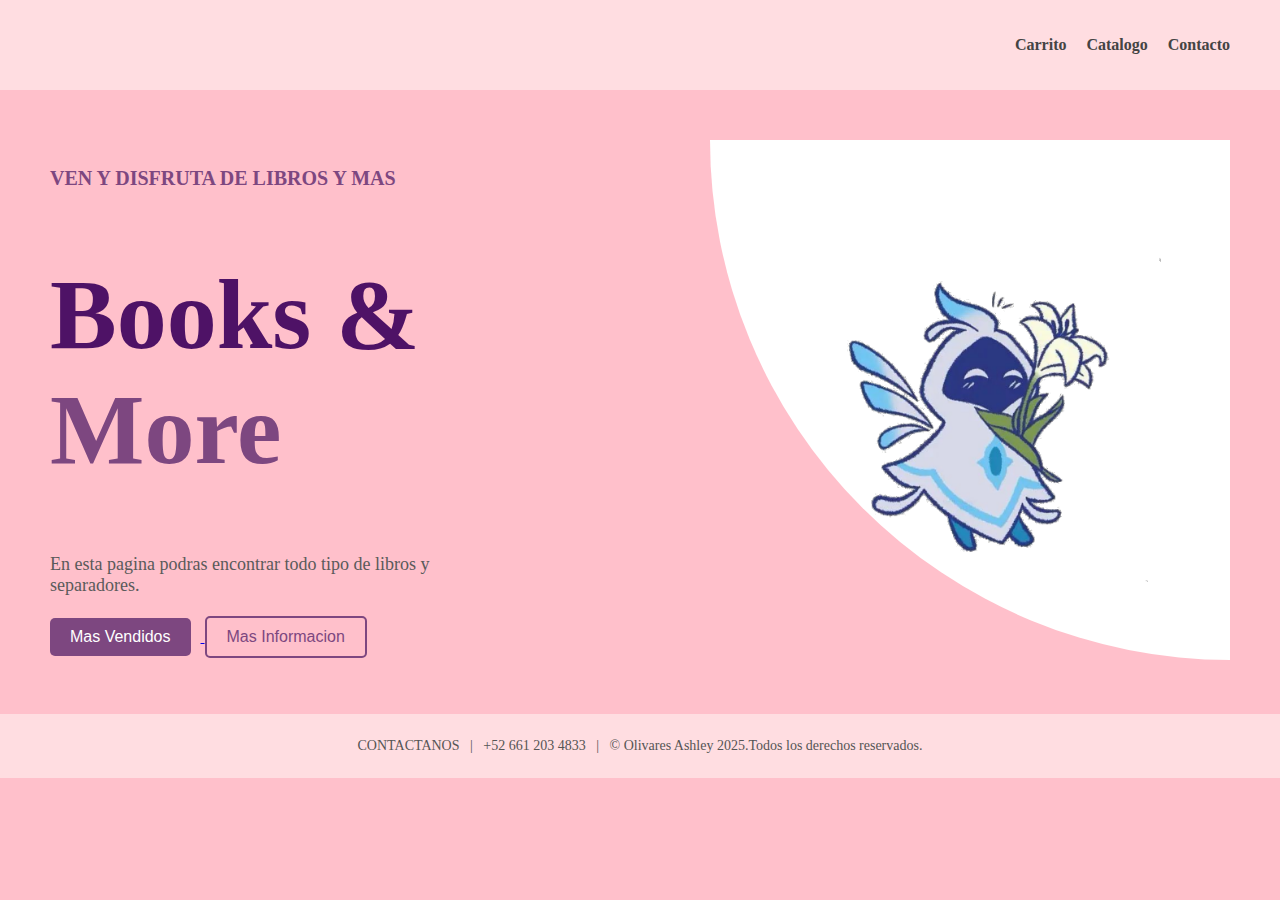
<file: index.html>
<!DOCTYPE html>
<html lang="es">
<head>
<title>Index</title>
<link rel="icon" href="logo.png">
<link rel="stylesheet" href="Index.css">
</head>
<body>

<!-- HEADER -->
<header>
<div class="logo">
</div>
<nav>
<ul>
<li><a href="Carrito.html">Carrito</a></li>
<li><a href="Catalogo.html">Catalogo</a></li>
<li><a href="Contacto.html">Contacto</a></li>
</ul>
</nav>
<div class="menu-icon">&#9776;</div>
</header>

<!-- HERO SECTION -->
<section class="hero">
<div class="text">
<h3>VEN Y DISFRUTA DE LIBROS Y MAS</h3>
<h1>Books & <br> <span class="tasty">More</span></h1>
<p>En esta pagina podras encontrar todo tipo de libros y separadores.</p>
<div class="buttons">
<a href="MasVendidos.html">
<button class="buy-btn">Mas Vendidos</button>
<a href="MasInformacion.html">
<button class="info-btn">Mas Informacion</button>
</a>
</div>
</div>
<div class="image">
<img src="logo.png">
</div>
</section>

<!-- FOOTER -->
<footer>
<p>CONTACTANOS &nbsp; | &nbsp; +52 661 203 4833 &nbsp; | &nbsp; © Olivares Ashley 2025.Todos los derechos reservados.</p>
</footer>

</body>
</html>
</file>
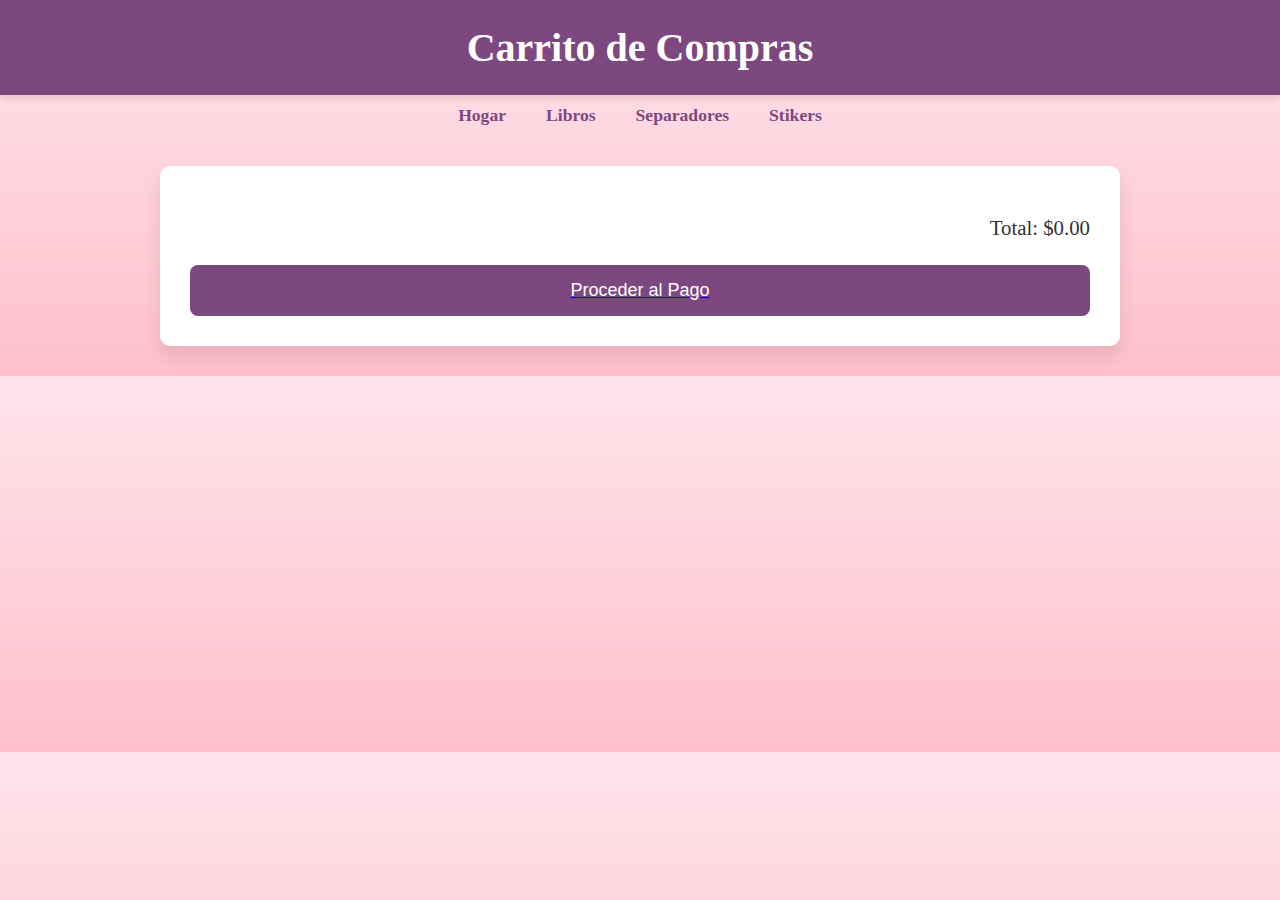
<file: Carrito.html>
<!DOCTYPE html>
<html lang="es">
<head>
<link rel="icon" href="logo.png">
  <title>Carrito de Compras</title>

  <style>
    body {
      font-family: initial, sans-serif;
      background: linear-gradient(to bottom, #ffe4ec, #ffc0cb);
      margin: 0;
      padding: 0;
    }

    header {
      background-color: #7d4780;
      padding: 1.5em;
      color: white;
      text-align: center;
      box-shadow: 0 4px 6px rgba(0, 0, 0, 0.1);
    }

    header h1 {
      margin: 0;
      font-size: 2.5em;
    }

    nav ul {
      list-style: none;
      display: flex;
      justify-content: center;
      background-color: #;
      padding: 10px 0;
      margin: 0;
    }

    nav ul li {
      margin: 0 20px;
    }

    nav ul li a {
      text-decoration: none;
      color: #7d4780;
      font-weight: bold;
      font-size: 1.1em;
    }

    nav ul li a:hover {
      color: purple;
    }

    .container {
      width: 90%;
      max-width: 900px;
      margin: 30px auto;
      background: white;
      border-radius: 10px;
      padding: 30px;
      box-shadow: 0 10px 20px rgba(0,0,0,0.1);
    }

    .cart-item {
      display: flex;
      justify-content: space-between;
      align-items: center;
      background: #f9f9f9;
      padding: 15px;
      border-radius: 8px;
      margin-bottom: 15px;
    }

    .cart-item h3 {
      margin: 0;
      font-size: 1.2em;
    }

    .cart-item p {
      margin: 5px 0 0;
      color: #555;
    }

    .cart-item .price {
      font-weight: bold;
      color: #444;
    }

    .remove-btn {
      background-color: #ff4d6d;
      color: white;
      border: none;
      padding: 8px 12px;
      border-radius: 5px;
      cursor: pointer;
    }

    .remove-btn:hover {
      background-color: #7d4780;
    }

    .cart-summary {
      text-align: right;
      margin-top: 20px;
      font-size: 1.3em;
      color: #333;
    }

    .checkout-btn {
      display: block;
      width: 100%;
      padding: 15px;
      background-color: #7d4780;
      color: white;
      font-size: 18px;
      border: none;
      border-radius: 8px;
      cursor: pointer;
      margin-top: 25px;
    }

    .checkout-btn:hover {
      background-color: #4e1266;
    }
  </style>
</head>
<body>

<header>
  <h1>Carrito de Compras</h1>
</header>

<nav>
  <ul>
    <li><a href="index.html">Hogar</a></li>
    <li><a href="Catalogo.html">Libros</a></li>
    <li><a href="Separadores.html">Separadores</a></li>
    <li><a href="Stickers.html">Stikers</a></li>
  </ul>
</nav>

<div class="container">
  <div id="cartItems" class="cart-items">
    <!-- Aquí se llenan los productos con JS -->
  </div>

  <div class="cart-summary">
    Total: $<span id="totalAmount">0.00</span>
  </div>
<a href="Cuestionario.html">
  <button class="checkout-btn">Proceder al Pago</button>
</a>
</div>

<script>
  function loadCart() {
    const cartItemsContainer = document.getElementById("cartItems");
    const totalAmount = document.getElementById("totalAmount");
    const cart = JSON.parse(localStorage.getItem("cart")) || [];
    let total = 0;

    cartItemsContainer.innerHTML = ""; // Limpia antes de mostrar

    cart.forEach((item, index) => {
      const itemDiv = document.createElement("div");
      itemDiv.className = "cart-item";

      itemDiv.innerHTML = `
        <div>
          <h3>${item.name || 'Producto sin nombre'}</h3>
          <p class="price">$${parseFloat(item.price).toFixed(2)}</p>
        </div>
        <button class="remove-btn" onclick="removeFromCart(${index})">Eliminar</button>
      `;

      cartItemsContainer.appendChild(itemDiv);
      total += parseFloat(item.price);
    });

    totalAmount.textContent = total.toFixed(2);
  }

  function removeFromCart(index) {
    let cart = JSON.parse(localStorage.getItem("cart")) || [];
    cart.splice(index, 1);
    localStorage.setItem("cart", JSON.stringify(cart));
    loadCart(); // Recarga la vista
  }

  // Carga inicial
  loadCart();
</script>

</body>
</html>
</file>
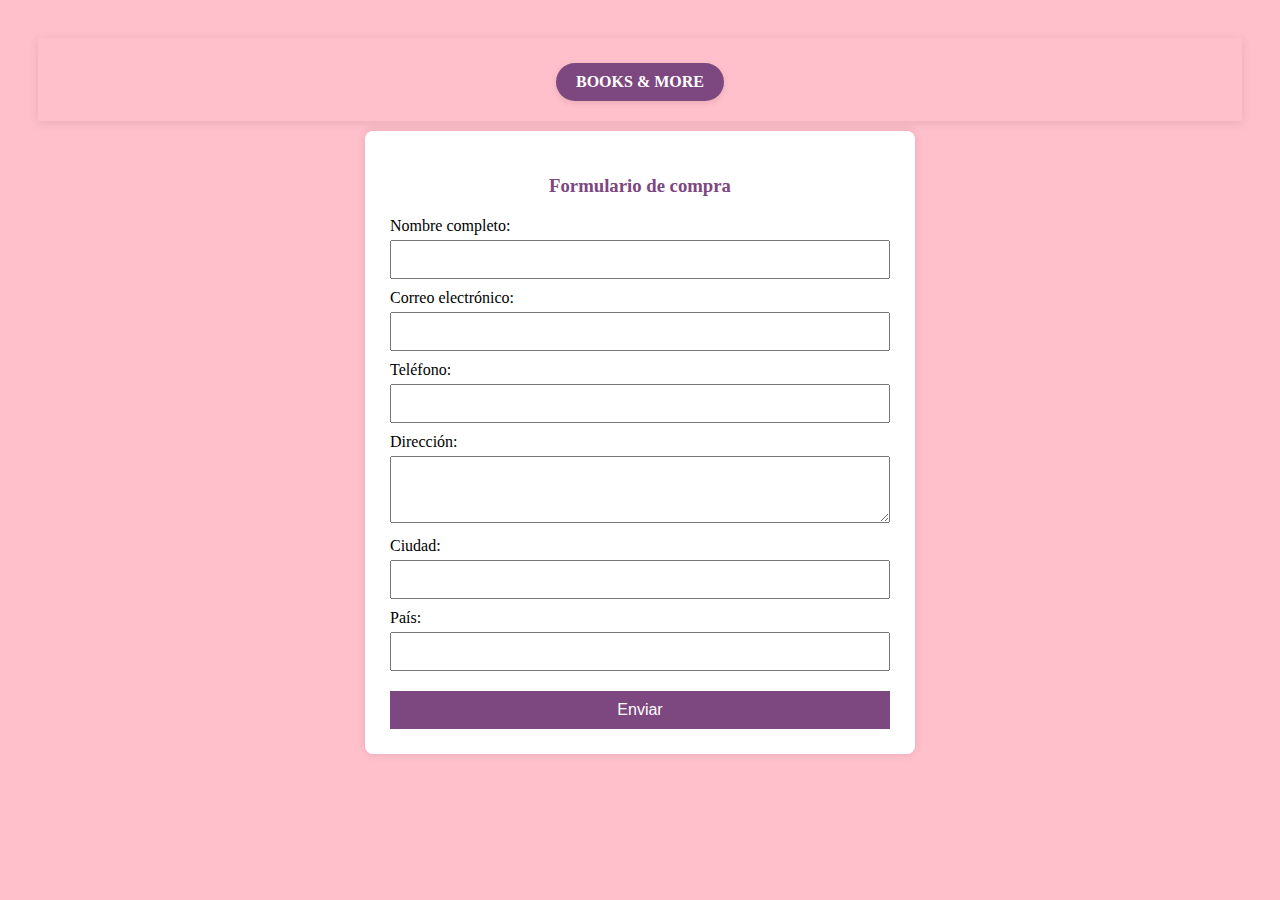
<file: Cuestionario.html>
<!DOCTYPE html>
<html lang="es">
<head>
    <meta charset="UTF-8">
    <title>Formulario</title>
    <style>
        body {
            font-family: initial, sans-serif;
            background-color: #ffc0cb;
            padding: 30px;
        }
        .formulario {
            max-width: 500px;
            margin: auto;
            background: #fff;
            padding: 25px;
            border-radius: 8px;
            box-shadow: 0 0 10px rgba(0,0,0,0.1);
        }
        header {
  background-color: #ffc0cb;
  color: #7d4780;
  text-align: center;
  padding: 20px 0px;
  box-shadow: 0 2px 10px rgba(0, 0, 0, 0.1);
}

header {
  font-size: 2.0em;
  text-transform: uppercase;
  margin-bottom: 10px;
}
a {
  background-color: #7d4780;
  text-align: center;
  padding: 10px 0;
  box-shadow: 0 2px 6px rgba(0, 0, 0, 0.1);
}

a {
  list-style: none;
  padding: 0;
  margin: 0;
  display: flex;
  justify-content: center;
  flex-wrap: wrap;
  gap: 20px;
}

a {
  background-color: #7d4780;
  color: #fff;
  text-decoration: none;
  padding: 10px 20px;
  border-radius: 25px;
  font-weight: bold;
  font-size: 16px;
  transition: all 0.3s ease;
  display: inline-block;
}

a:hover {
  background-color: #56105f;
  transform: scale(1.05);
  box-shadow: 0 4px 12px rgba(125, 71, 128, 0.4);
}

        
        h3 {
            text-align: center;
            margin-bottom: 20px;
            color: #7d4780;
        }
        label {
            margin-top: 10px;
            display: block;
        }
        input, textarea {
            width: 100%;
            padding: 10px;
            margin-top: 5px;
            box-sizing: border-box;
        }
        button {
            margin-top: 20px;
            padding: 10px 20px;
            background: #7d4780;
            color: white;
            border: none;
            cursor: pointer;
            width: 100%;
            font-size: 16px;
        }
        button:hover {
            background: #703073;
        }
    </style>
</head>
<body>
    <header>
    <center><a href="index.html">BOOKS & MORE</a>
    </header>

    <div class="formulario">
        <h3>Formulario de compra</h3>
        <form onsubmit="enviarDatos(event)">
            <label for="nombre">Nombre completo:</label>
            <input type="text" id="nombre" name="nombre" required>

            <label for="email">Correo electrónico:</label>
            <input type="email" id="email" name="email" required>

            <label for="telefono">Teléfono:</label>
            <input type="tel" id="telefono" name="telefono" required>

            <label for="direccion">Dirección:</label>
            <textarea id="direccion" name="direccion" rows="3" required></textarea>

            <label for="ciudad">Ciudad:</label>
            <input type="text" id="ciudad" name="ciudad" required>

            <label for="pais">País:</label>
            <input type="text" id="pais" name="pais" required>

            <button type="submit">Enviar</button>
        </form>
    </div>

    <script>
        function enviarDatos(event) {
            event.preventDefault();
            alert("¡Datos enviados correctamente!");
            // Aquí podrías enviar los datos a un servidor o hacer otra acción
        }
    </script>

</body>
</html>
</file>
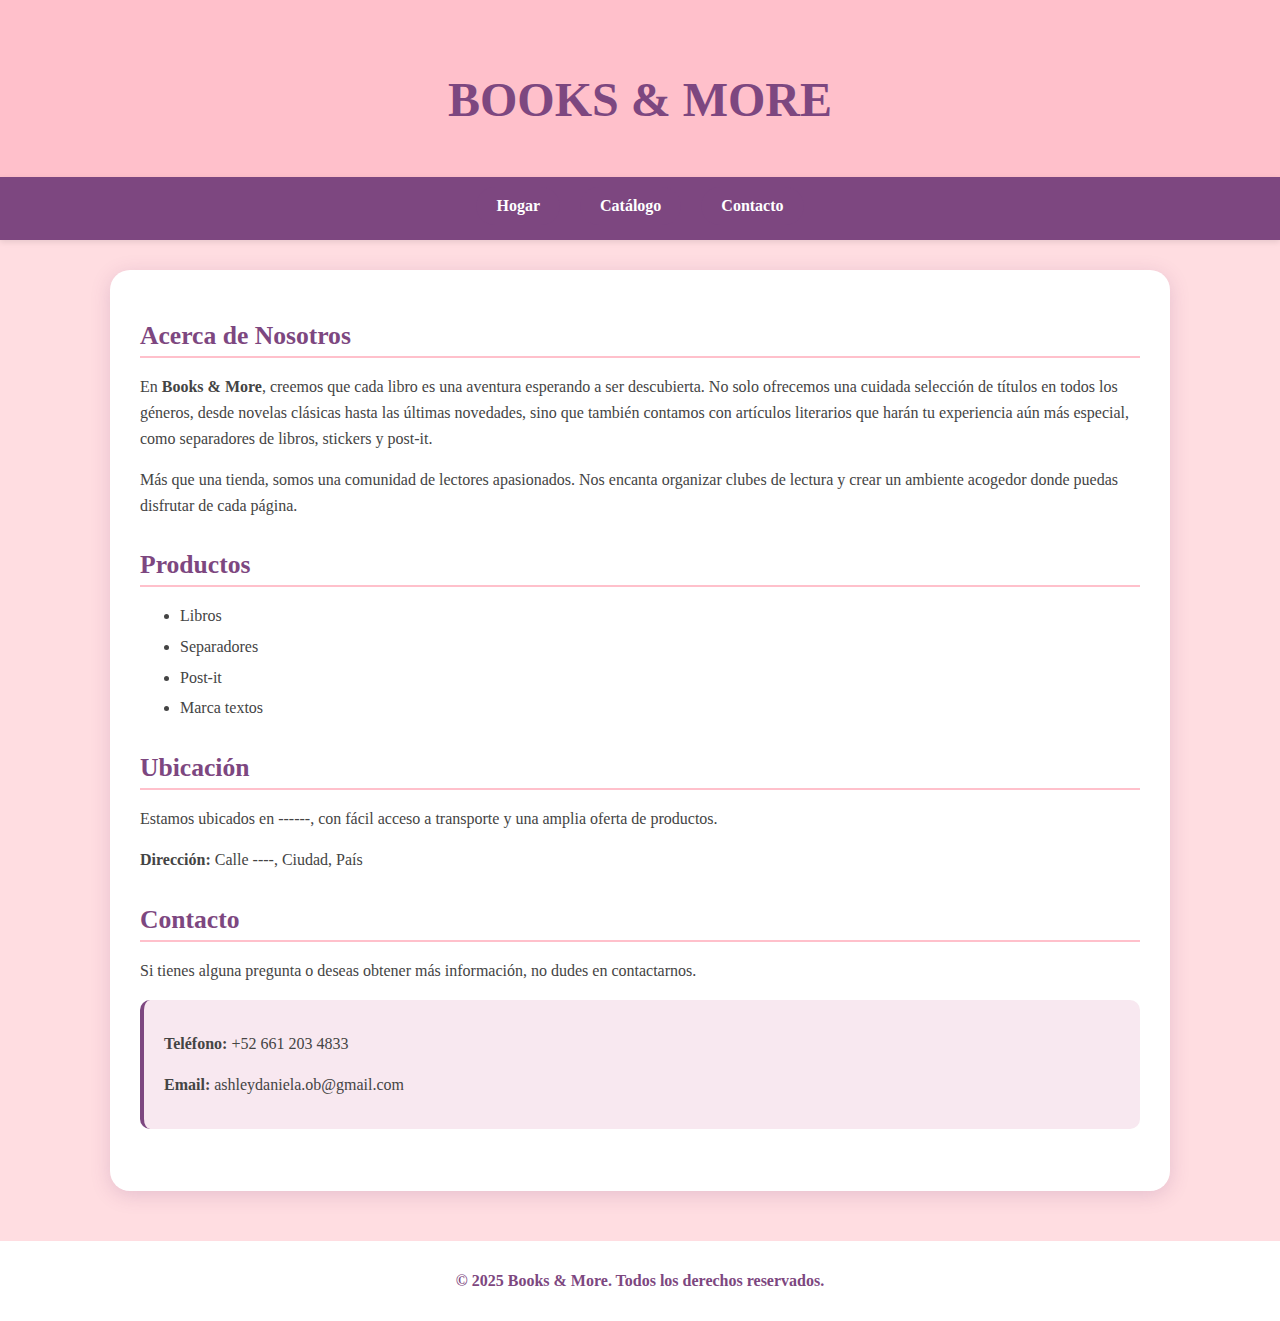
<file: MasInformacion.html>
<!DOCTYPE html>
<html lang="es">
<head>
  <meta charset="UTF-8" />
  <meta name="viewport" content="width=device-width, initial-scale=1.0" />
  <title>Books & More</title>

  <style>
    /* Fondo y fuente */
    body {
      font-family: initial, sans-serif;
      margin: 0;
      padding: 0;
      background: linear-gradient(to bottom, #ffdde1);
      color: #333;
    }

    /* Header */
    header {
      background-color: #ffc0cb;
      color: #7d4780;
      text-align: center;
      padding: 40px 20px;
      box-shadow: 0 2px 10px rgba(0, 0, 0, 0.1);
    }

    header h1 {
      font-size: 3em;
      text-transform: uppercase;
      margin-bottom: 10px;
    }

    /* Menú de navegación */
    nav {
      background-color: #7d4780;
      text-align: center;
      padding: 10px 0;
      box-shadow: 0 2px 6px rgba(0, 0, 0, 0.1);
    }

    nav ul {
      list-style: none;
      padding: 0;
      margin: 0;
      display: flex;
      justify-content: center;
      flex-wrap: wrap;
      gap: 20px;
    }

    nav ul li a {
      background-color: #7d4780;
      color: #fff;
      text-decoration: none;
      padding: 10px 20px;
      border-radius: 25px;
      font-weight: bold;
      font-size: 16px;
      transition: all 0.3s ease;
      display: inline-block;
    }

    nav ul li a:hover {
      background-color: #56105f;
      transform: scale(1.05);
      box-shadow: 0 4px 12px rgba(125, 71, 128, 0.4);
    }

    /* Contenedor principal */
    .container {
      width: 90%;
      max-width: 1000px;
      margin: 30px auto;
      background-color: #fff;
      padding: 30px;
      border-radius: 20px;
      box-shadow: 0px 4px 20px rgba(125, 71, 128, 0.2);
    }

    section {
      margin-bottom: 2em;
    }

    section h2 {
      color: #7d4780;
      border-bottom: 2px solid #ffc0cb;
      padding-bottom: 5px;
      margin-bottom: 10px;
      font-size: 1.6em;
    }

    section p,
    section ul {
      line-height: 1.6;
      color: #444;
    }

    ul li {
      margin-bottom: 5px;
    }

    .contact-info {
      background-color: #f8e8f0;
      border-left: 4px solid #7d4780;
      padding: 15px 20px;
      border-radius: 10px;
    }

    /* Footer */
    footer {
      background-color: #fff;
      color: #7d4780;
      text-align: center;
      padding: 15px 0;
      font-weight: bold;
      margin-top: 50px;
    }
  </style>
</head>
<body>

  <header>
    <h1>BOOKS & MORE</h1>
  </header>

  <nav>
    <ul>
      <li><a href="MiPagina.html">Hogar</a></li>
      <li><a href="Catalogo.html">Catálogo</a></li>
      <li><a href="#contact">Contacto</a></li>
    </ul>
  </nav>

  <div class="container">

    <section id="about">
      <h2>Acerca de Nosotros</h2>
      <p>
        En <strong>Books & More</strong>, creemos que cada libro es una aventura esperando a ser descubierta.
        No solo ofrecemos una cuidada selección de títulos en todos los géneros, desde novelas clásicas
        hasta las últimas novedades, sino que también contamos con artículos literarios que harán tu experiencia
        aún más especial, como separadores de libros, stickers y post-it.
      </p>
      <p>
        Más que una tienda, somos una comunidad de lectores apasionados. Nos encanta organizar clubes de lectura y 
        crear un ambiente acogedor donde puedas disfrutar de cada página. 
      </p>
    </section>

    <section id="services">
      <h2>Productos</h2>
      <ul>
        <li>Libros</li>
        <li>Separadores</li>
        <li>Post-it</li>
        <li>Marca textos</li>
      </ul>
    </section>

    <section id="location">
      <h2>Ubicación</h2>
      <p>Estamos ubicados en ------, con fácil acceso a transporte y una amplia oferta de productos.</p>
      <p><strong>Dirección:</strong> Calle ----, Ciudad, País</p>
    </section>

    <section id="contact">
      <h2>Contacto</h2>
      <p>Si tienes alguna pregunta o deseas obtener más información, no dudes en contactarnos.</p>
      <div class="contact-info">
        <p><strong>Teléfono:</strong> +52 661 203 4833</p>
        <p><strong>Email:</strong> ashleydaniela.ob@gmail.com</p>
      </div>
    </section>

  </div>

  <footer>
    <p>&copy; 2025 Books & More. Todos los derechos reservados.</p>
  </footer>

</body>
</html>
</file>
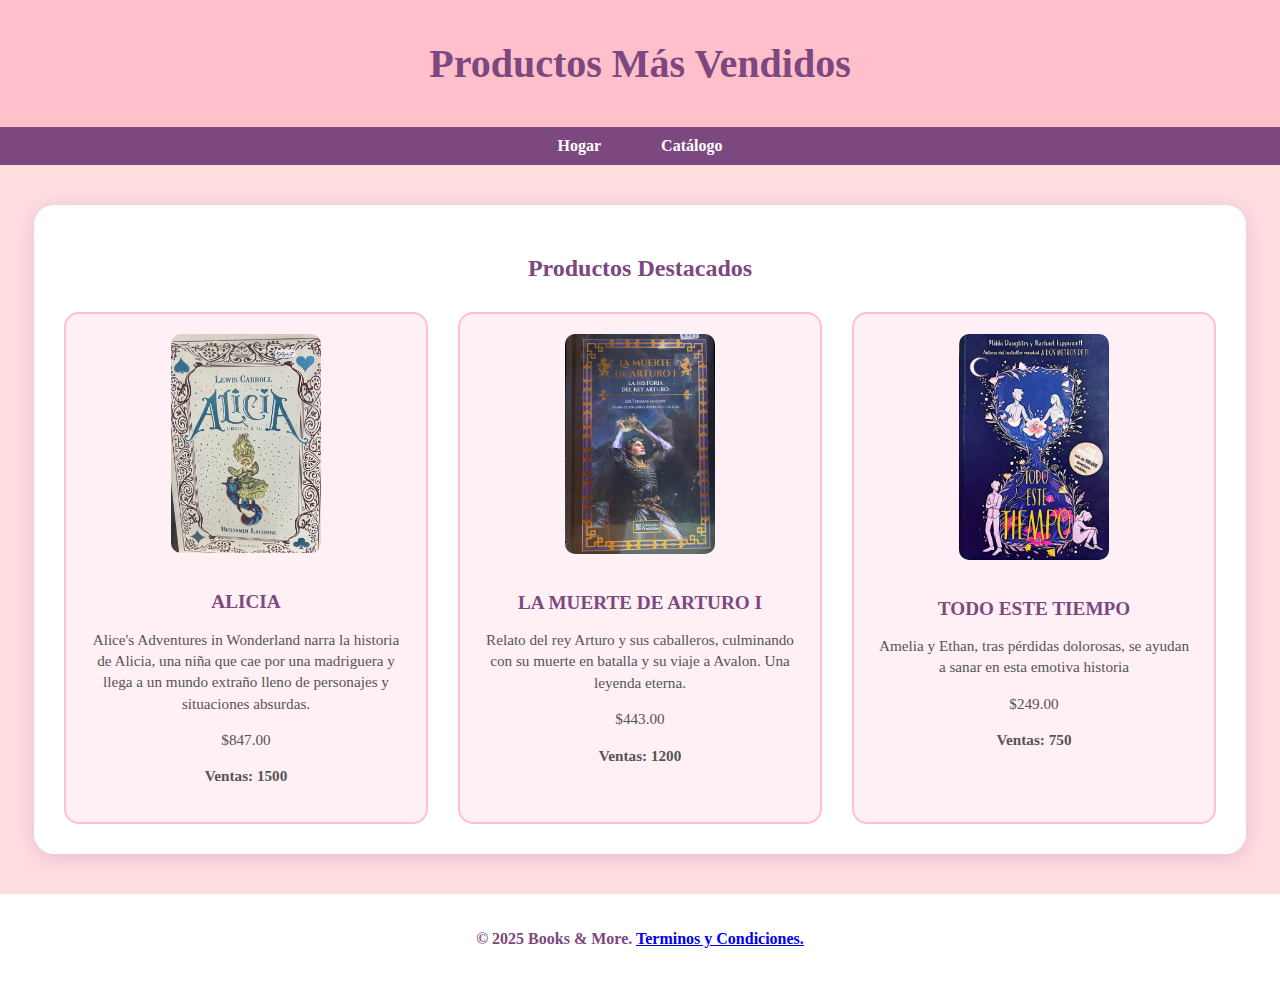
<file: MasVendidos.html>
<!DOCTYPE html>
<html lang="es">
<head>
  <meta charset="UTF-8" />
  <meta name="viewport" content="width=device-width, initial-scale=1.0" />
  <title>Productos Más Vendidos</title>
  <style>
    /* Fuente, fondo y formato general */
    body {
      font-family: initial, sans-serif;
      margin: 0;
      padding: 0;
      background: linear-gradient(to bottom, #ffdde1);
      color: #333;
    }

    header {
      background-color: #ffc0cb;
      color: #7d4780;
      text-align: center;
      padding: 40px 20px;
      box-shadow: 0 2px 10px rgba(0, 0, 0, 0.1);
    }

    header h1 {
      font-size: 2.5em;
      margin: 0;
    }

    /* Navegación */
    nav {
      background-color: #7d4780;
      padding: 10px 0;
      text-align: center;
    }

    nav ul {
      list-style: none;
      margin: 0;
      padding: 0;
      display: flex;
      justify-content: center;
      gap: 20px;
    }

    nav ul li a {
      color: white;
      text-decoration: none;
      background-color: #7d4780;
      padding: 10px 20px;
      border-radius: 20px;
      font-weight: bold;
      transition: background 0.3s, transform 0.3s;
    }

    nav ul li a:hover {
      background-color: #56105f;
      transform: scale(1.05);
    }

    /* Contenedor principal */
    .container {
      width: 90%;
      max-width: 1200px;
      margin: 40px auto;
      background: #fff;
      padding: 30px;
      border-radius: 20px;
      box-shadow: 0 4px 20px rgba(125, 71, 128, 0.2);
    }

    #top-products h2 {
      text-align: center;
      color: #7d4780;
      margin-bottom: 30px;
    }

    .products-list {
      display: grid;
      grid-template-columns: repeat(auto-fit, minmax(280px, 1fr));
      gap: 30px;
    }

    .product {
      background-color: #fff0f5;
      border: 2px solid #ffc0cb;
      border-radius: 15px;
      padding: 20px;
      text-align: center;
      transition: transform 0.3s ease, box-shadow 0.3s ease;
    }

    .product:hover {
      transform: translateY(-5px);
      box-shadow: 0 8px 20px rgba(125, 71, 128, 0.2);
    }

    .product img {
      width: 150px;
      height: auto;
      border-radius: 10px;
      margin-bottom: 15px;
    }

    .product h3 {
      color: #7d4780;
      font-size: 1.2em;
      margin-bottom: 10px;
    }

    .product p {
      color: #555;
      font-size: 0.95em;
      line-height: 1.4;
    }

    footer {
      background-color: #fff;
      color: #7d4780;
      text-align: center;
      padding: 20px 0;
      margin-top: 40px;
      font-weight: bold;
    }

    @media (max-width: 600px) {
      header h1 {
        font-size: 1.8em;
      }

      .product img {
        width: 100px;
      }
    }
  </style>
</head>
<body>

  <header>
    <h1>Productos Más Vendidos</h1>
  </header>

  <nav>
    <ul>
      <li><a href="index.html">Hogar</a></li>
      <li><a href="Catalogo.html">Catálogo</a></li>
    </ul>
  </nav>

  <div class="container">
    <section id="top-products">
      <h2>Productos Destacados</h2>
      <div class="products-list">

        <!-- Producto 1 -->
        <div class="product">
          <img src="libroK.jpeg" alt="Libro de Fantasía" />
          <h3>ALICIA</h3>
          <p>Alice's Adventures in Wonderland narra la historia de Alicia, una niña que cae por una madriguera y llega a un mundo extraño lleno de personajes y situaciones absurdas.</p>
          <p>$847.00</p>
          <p><strong>Ventas: 1500</strong></p>
        </div>

        <!-- Producto 2 -->
        <div class="product">
          <img src="libroH.jpeg" alt="La muerte de Arturo" />
          <h3>LA MUERTE DE ARTURO I</h3>
          <p>Relato del rey Arturo y sus caballeros, culminando con su muerte en batalla y su viaje a Avalon. Una leyenda eterna.</p>
          <p>$443.00</p>
          <p><strong>Ventas: 1200</strong></p>
        </div>

        <!-- Producto 3 -->
        <div class="product">
          <img src="libroD.jpeg" alt="Todo este tiempo" />
          <h3>TODO ESTE TIEMPO</h3>
          <p>Amelia y Ethan, tras pérdidas dolorosas, se ayudan a sanar en esta emotiva historia</p>
          <p>$249.00</p>
            <p><strong>Ventas: 750</strong></p>
        </div>

      </div>
    </section>
  </div>

  <footer>
    <p>&copy; 2025 Books & More. <a href="Terminos.html">Terminos y Condiciones.</a></p>
  </footer>

</body>
</html>
</file>
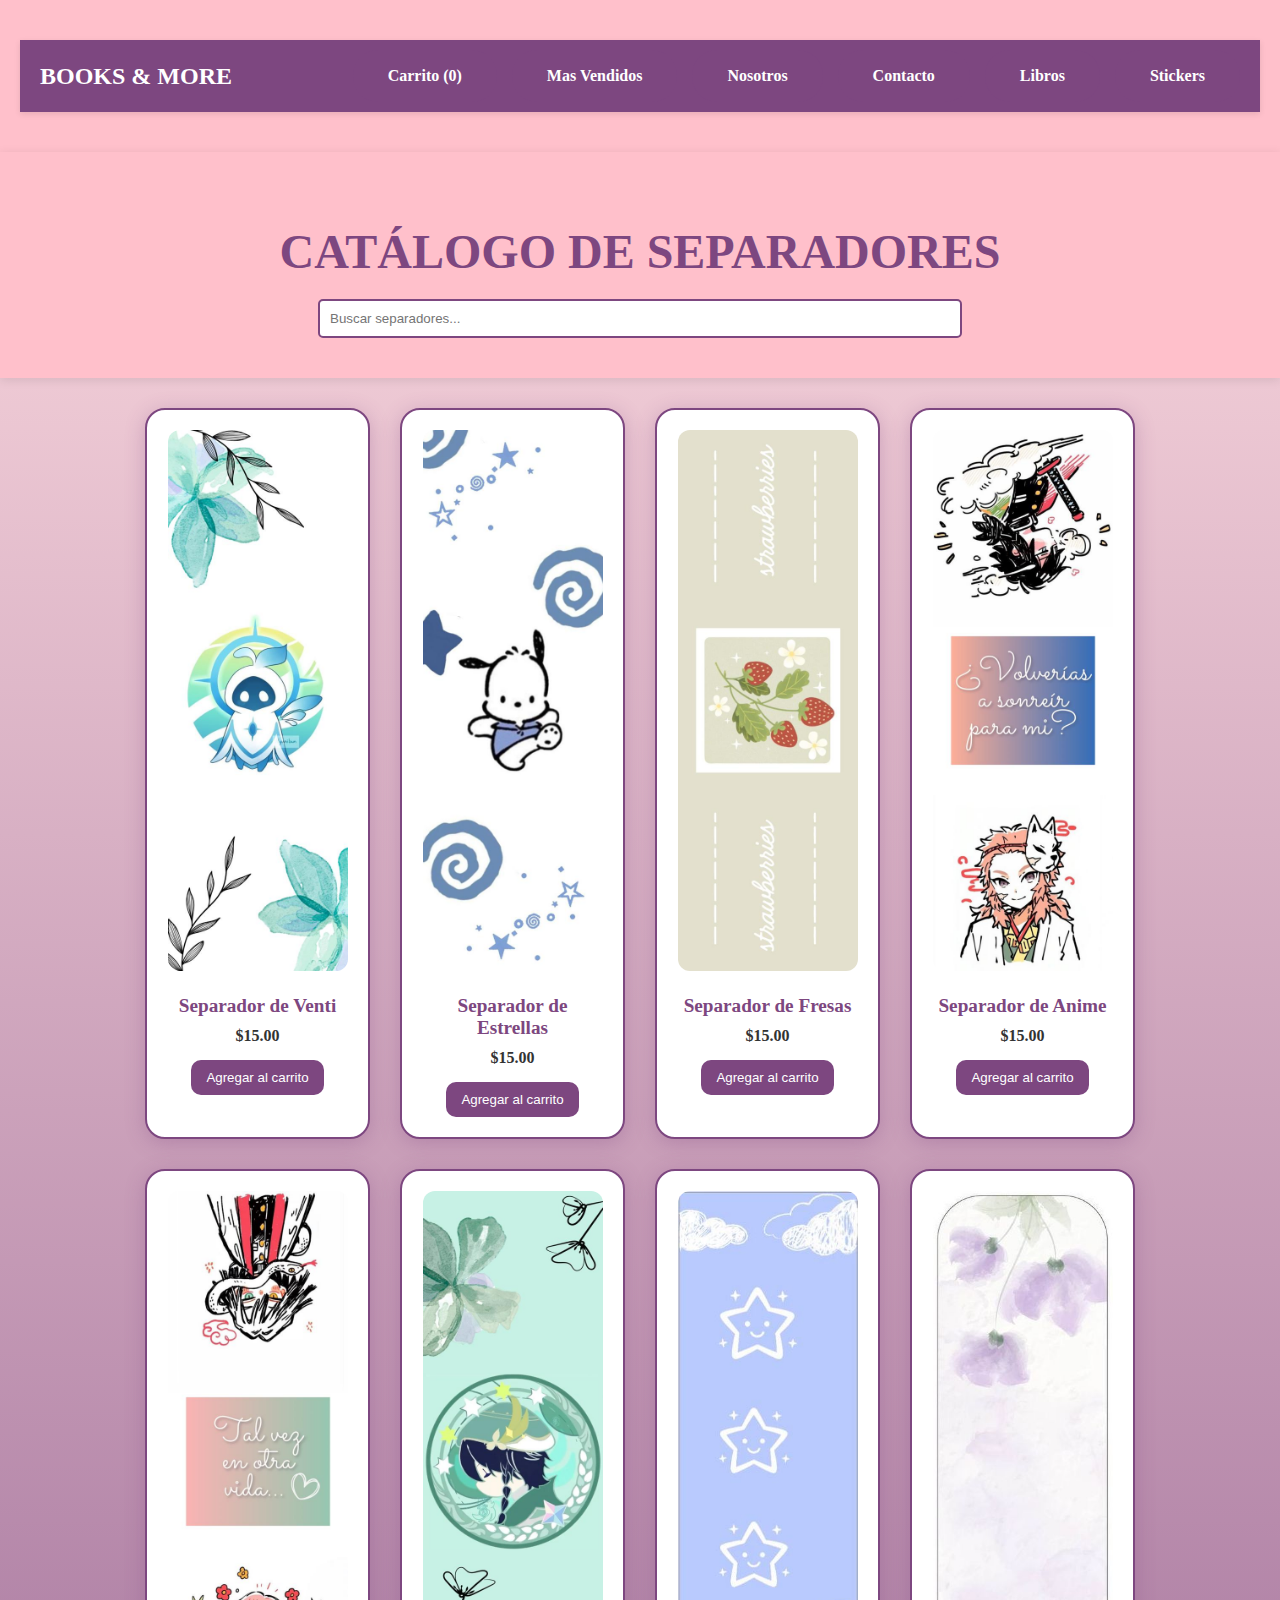
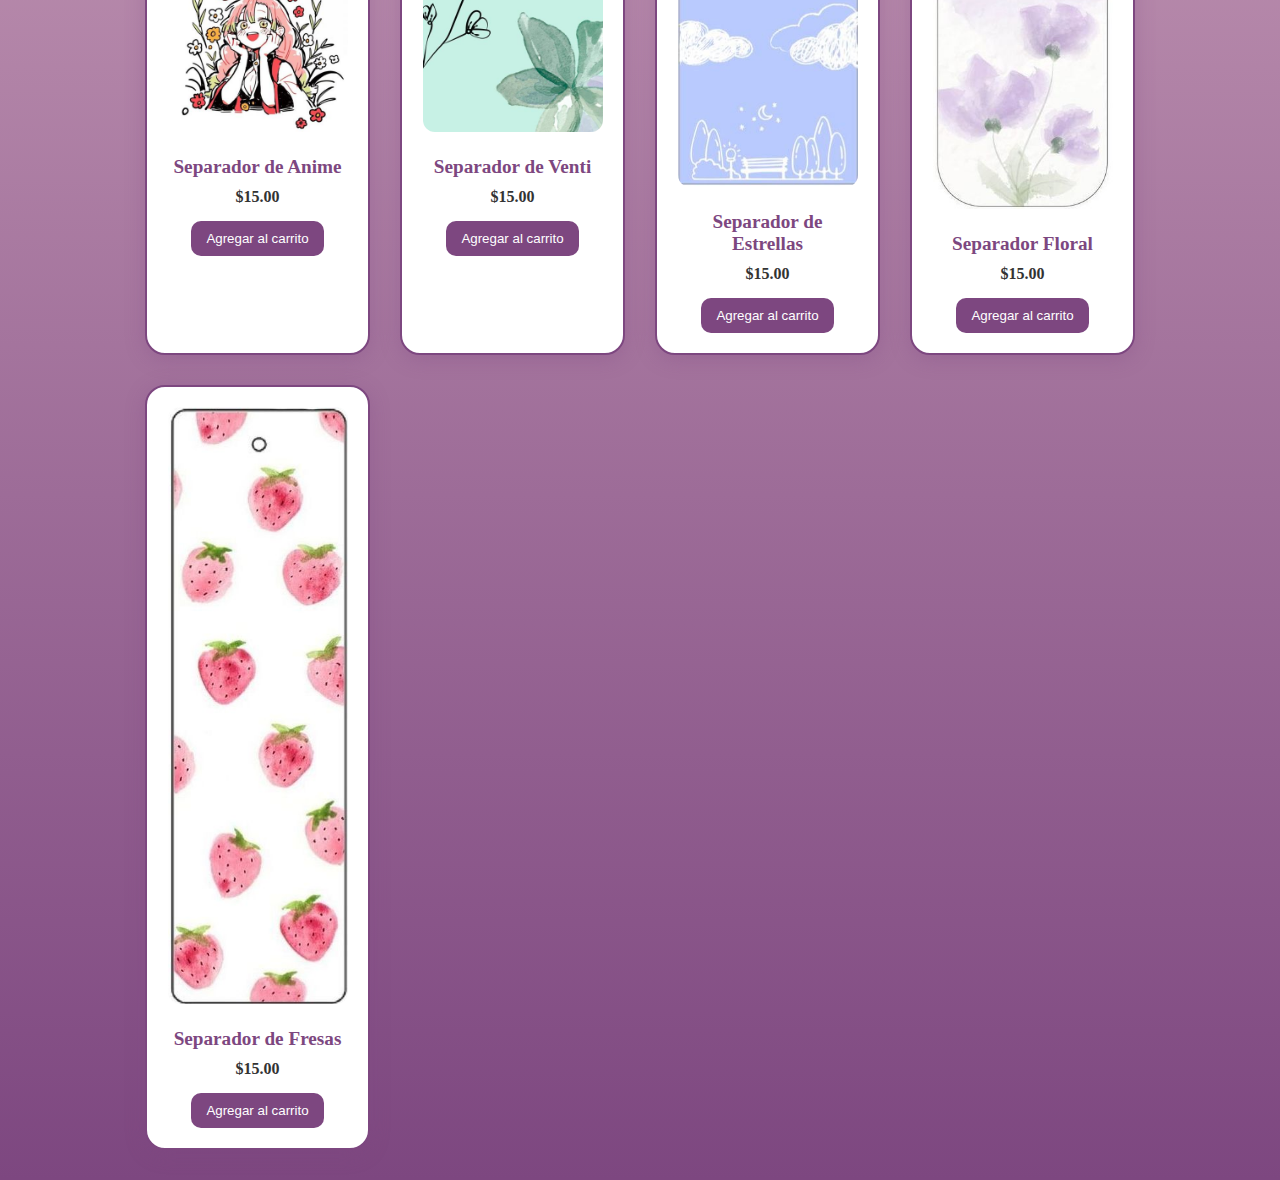
<file: Separadores.html>
<!DOCTYPE html>
<html lang="es">
<head>
  <meta charset="UTF-8" />
  <meta name="viewport" content="width=device-width, initial-scale=1.0"/>
  <title>Separadores - Librería Online</title>
  <link rel="stylesheet" href="Separadores.css" />
</head>
<body>
  <header>
    <nav class="navbar">
      <div class="logo">
        <a href="MiPagina.html">BOOKS & MORE</a>
      </div>
      <div class="menu-icon" onclick="toggleMenu()">&#9776;</div>
      <ul class="nav-links" id="navLinks">
        <li><a href="Carrito.html" id="cartLink">Carrito (0)</a></li>
        <li><a href="MasVendidos.html" id="cartLink">Mas Vendidos</a></li>
        <li><a href="MasInformacion.html">Nosotros</a></li>
        <li><a href="Contacto.html">Contacto</a></li>
        <li><a href="Catalogo.html">Libros</a></li>
        <li><a href="Stickers.html">Stickers</a></li>
      </ul>
    </nav>
  </header>


  <header>
    <h1>Catálogo de Separadores</h1>
    <input type="text" id="searchInput" placeholder="Buscar separadores..." />
  </header>

  <main>
    <section id="catalog">
      <div class="book">
        <img src="separador1.jpeg" alt="Separador 1" />
        <h3>Separador de Venti</h3>
        <p><strong>$15.00</strong></p>
        <button class="add-to-cart" data-product="Separador Floral" data-price="15.00">Agregar al carrito</button>
      </div>

      <div class="book">
        <img src="separador2.jpeg" alt="Separador 2" />
        <h3>Separador de Estrellas</h3>
        <p><strong>$15.00</strong></p>
        <button class="add-to-cart" data-product="Separador de Gato" data-price="15.00">Agregar al carrito</button>
      </div>

      <div class="book">
        <img src="separador3.jpeg" alt="Separador 3" />
        <h3>Separador de Fresas</h3>
        <p><strong>$15.00</strong></p>
        <button class="add-to-cart" data-product="Separador Astronauta" data-price="15.00">Agregar al carrito</button>
      </div>

      <div class="book">
        <img src="separador4.jpeg" alt="Separador 4" />
        <h3>Separador de Anime</h3>
        <p><strong>$15.00</strong></p>
        <button class="add-to-cart" data-product="Separador de Gato" data-price="15.00">Agregar al carrito</button>
      </div>

      <div class="book">
        <img src="separador5.jpeg" alt="Separador 5" />
        <h3>Separador de Anime</h3>
        <p><strong>$15.00</strong></p>
        <button class="add-to-cart" data-product="Separador de Gato" data-price="15.00">Agregar al carrito</button>
      </div>

      <div class="book">
        <img src="separador6.jpeg" alt="Separador 6" />
        <h3>Separador de Venti</h3>
        <p><strong>$15.00</strong></p>
        <button class="add-to-cart" data-product="Separador de Gato" data-price="15.00">Agregar al carrito</button>
      </div>

      <div class="book">
        <img src="separador7.jpeg" alt="Separador 5" />
        <h3>Separador de Estrellas </h3>
        <p><strong>$15.00</strong></p>
        <button class="add-to-cart" data-product="Separador de Gato" data-price="15.00">Agregar al carrito</button>
      </div>

      <div class="book">
        <img src="separador8.jpeg" alt="Separador 5" />
        <h3>Separador Floral </h3>
        <p><strong>$15.00</strong></p>
        <button class="add-to-cart" data-product="Separador de Gato" data-price="15.00">Agregar al carrito</button>
      </div>

      <div class="book">
        <img src="separador11.jpeg" alt="Separador 5" />
        <h3>Separador de Fresas </h3>
        <p><strong>$15.00</strong></p>
        <button class="add-to-cart" data-product="Separador de Gato" data-price="15.00">Agregar al carrito</button>
      </div>

    </section>
  </main>

  <script>
    // Espera a que el DOM cargue completamente
  document.addEventListener('DOMContentLoaded', function () {
    const input = document.getElementById('searchInput');
    const books = document.querySelectorAll('#catalog .book');

    input.addEventListener('keyup', function () {
      const filtro = input.value.toLowerCase();

      books.forEach(function (book) {
        const titulo = book.querySelector('h3').textContent.toLowerCase();
        // Mostrar si coincide, ocultar si no
        if (titulo.includes(filtro)) {
          book.style.display = 'block';
        } else {
          book.style.display = 'none';
        }
      });
    });
  });


        function searchBooks() {
         const input = document.getElementById('searchInput').value.toLowerCase();
         const books = document.querySelectorAll('#catalog .book');

         books.forEach(book => {
          const title = book.querySelector('h3').textContent.toLowerCase();
          if (title.includes(input)) {
            book.style.display = 'block';
          } else {
            book.style.display = 'none';
          }
        });
       }

      // Función para agregar productos al carrito
      function addToCart(productName, productPrice) {
        const cart = JSON.parse(localStorage.getItem('cart')) || [];

        // Agregar producto al carrito
        cart.push({ name: productName, price: productPrice });

        // Guardar carrito en localStorage
        localStorage.setItem('cart', JSON.stringify(cart));

        // Actualizar el contador del carrito en el encabezado
        updateCartCount();
      }

       // Función para actualizar el contador de artículos en el carrito
      function updateCartCount() {
        const cart = JSON.parse(localStorage.getItem('cart')) || [];
        document.getElementById('cartLink').textContent = `Carrito (${cart.length})`;
      }

  // Espera a que el DOM cargue completamente
  document.addEventListener('DOMContentLoaded',  () => {
    const input = document.getElementById('searchInput');
    const books = document.querySelectorAll('#catalog .book');

    input.addEventListener('keyup',  () => {
      const filtro = input.value.toLowerCase();
      books.forEach(book  =>  {
        const titulo = book.querySelector('h3').textContent.toLowerCase();
       product.style.display = titulo.includes(filtro) ? 'block' : 'none';
      });
    });

    // Agregar eventos a los botones de agregar al carrito
    document.querySelectorAll('.add-to-cart').forEach(button => {
      button.addEventListener('click', () => {
        const productName = button.parentElement.querySelector('h3')?.textContent || 'Producto';
        const productPrice = button.getAttribute('data-price') || '0.00';

        const cart = JSON.parse(localStorage.getItem('cart')) || [];
        cart.push({ name: productName, price: productPrice });
        localStorage.setItem('cart', JSON.stringify(cart));

        // Mostrar alerta personalizada
        alert(`"${productName}" aun no esta disponible.`);

        updateCartCount();
      });
    });

    
    // Actualiza contador si ya hay cosas en el carrito
    updateCartCount();

    function updateCartCount() {
      const cart = JSON.parse(localStorage.getItem('cart')) || [];
      const cartLink = document.querySelector('a[href="Carrito.html"]');
      if (cartLink) {
        cartLink.textContent = `Carrito (${cart.length})`;
      }
    }
  });
  </script>
</body>
</html>
</file>
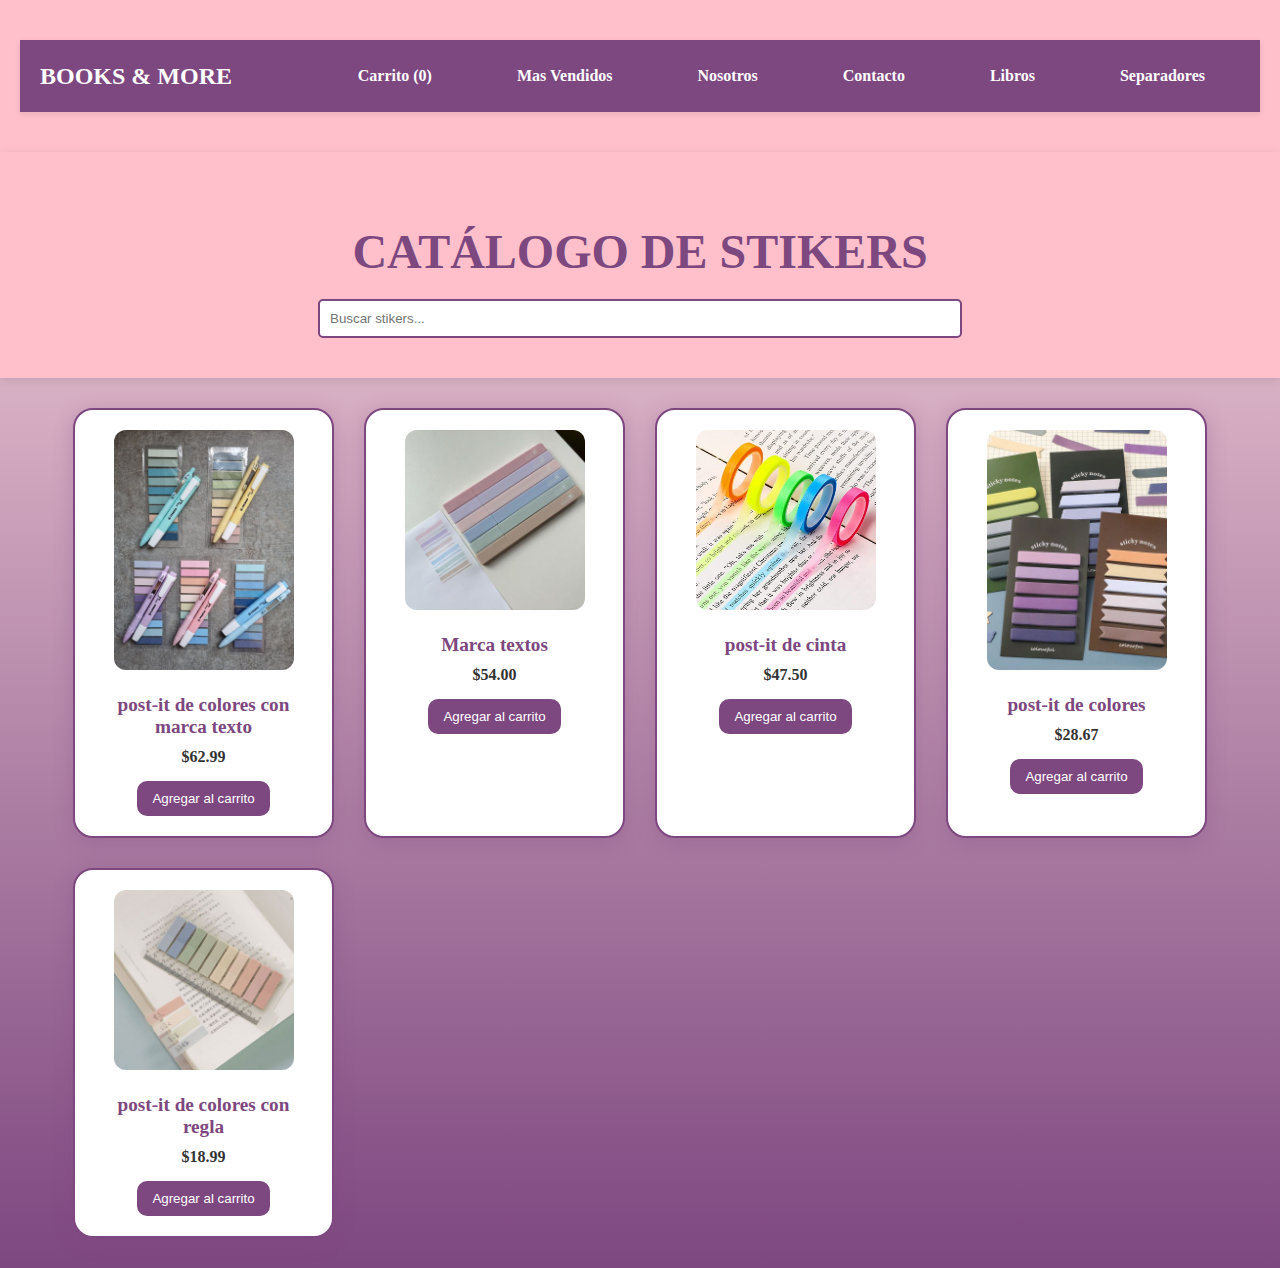
<file: Stickers.html>
<!DOCTYPE html>
<html lang="es">
<head>
  <meta charset="UTF-8" />
  <meta name="viewport" content="width=device-width, initial-scale=1.0"/>
  <title>Stikers - Librería Online</title>
  <link rel="stylesheet" href="Stickers.css" />
</head>
<body>
  <header>
    <nav class="navbar">
      <div class="logo">
        <a href="MiPagina.html">BOOKS & MORE</a>
      </div>
      <div class="menu-icon" onclick="toggleMenu()">&#9776;</div>
      <ul class="nav-links" id="navLinks">
        <li><a href="Carrito.html" id="cartLink">Carrito (0)</a></li>
        <li><a href="MasVendidos.html" id="cartLink">Mas Vendidos</a></li>
        <li><a href="MasInformacion.html">Nosotros</a></li>
        <li><a href="Contacto.html">Contacto</a></li>
        <li><a href="Catalogo.html">Libros</a></li>
        <li><a href="Separadores.html">Separadores</a></li>
      </ul>
    </nav>
  </header>


  <header>
    <h1>Catálogo de Stikers</h1>
    <input type="text" id="searchInput" placeholder="Buscar stikers..." />
  </header>

  <main>
    <section id="catalog">

      <div class="book">
        <img src="postit1.jpeg" alt="postit1" />
        <h3>post-it de colores con marca texto</h3>
        <p><strong>$62.99</strong></p>
        <button class="add-to-cart" data-product="post-it de Gato" data-price="62.99">Agregar al carrito</button>
      </div>

      <div class="book">
        <img src="postit2.jpeg" alt="postit2" />
        <h3>Marca textos</h3>
        <p><strong>$54.00</strong></p>
        <button class="add-to-cart" data-product="post-it de Gato" data-price="54.00">Agregar al carrito</button>
      </div>

      <div class="book">
        <img src="postit3.jpeg" alt="post-it3 " />
        <h3>post-it de cinta</h3>
        <p><strong>$47.50</strong></p>
        <button class="add-to-cart" data-product="post-it de Gato" data-price="47.50">Agregar al carrito</button>
      </div>

      <div class="book">
        <img src="postit4.jpeg" alt="post-it 4" />
        <h3>post-it de colores</h3>
        <p><strong>$28.67</strong></p>
        <button class="add-to-cart" data-product="post-it de Gato" data-price="28.67">Agregar al carrito</button>
      </div>

      <div class="book">
        <img src="postit5.jpeg" alt="post-it5" />
        <h3>post-it de colores con regla</h3>
        <p><strong>$18.99</strong></p>
        <button class="add-to-cart" data-product="post-it de Gato" data-price="18.99">Agregar al carrito</button>
      </div>
      </section>
  </main>


  <script>
    // Espera a que el DOM cargue completamente
  document.addEventListener('DOMContentLoaded', function () {
    const input = document.getElementById('searchInput');
    const books = document.querySelectorAll('#catalog .book');

    input.addEventListener('keyup', function () {
      const filtro = input.value.toLowerCase();

      books.forEach(function (book) {
        const titulo = book.querySelector('h3').textContent.toLowerCase();
        // Mostrar si coincide, ocultar si no
        if (titulo.includes(filtro)) {
          book.style.display = 'block';
        } else {
          book.style.display = 'none';
        }
      });
    });
  });


        function searchBooks() {
         const input = document.getElementById('searchInput').value.toLowerCase();
         const books = document.querySelectorAll('#catalog .book');

         books.forEach(book => {
          const title = book.querySelector('h3').textContent.toLowerCase();
          if (title.includes(input)) {
            book.style.display = 'block';
          } else {
            book.style.display = 'none';
          }
        });
       }

      // Función para agregar productos al carrito
      function addToCart(productName, productPrice) {
        const cart = JSON.parse(localStorage.getItem('cart')) || [];

        // Agregar producto al carrito
        cart.push({ name: productName, price: productPrice });

        // Guardar carrito en localStorage
        localStorage.setItem('cart', JSON.stringify(cart));

        // Actualizar el contador del carrito en el encabezado
        updateCartCount();
      }

       // Función para actualizar el contador de artículos en el carrito
      function updateCartCount() {
        const cart = JSON.parse(localStorage.getItem('cart')) || [];
        document.getElementById('cartLink').textContent = `Carrito (${cart.length})`;
      }

  // Espera a que el DOM cargue completamente
  document.addEventListener('DOMContentLoaded',  () => {
    const input = document.getElementById('searchInput');
    const books = document.querySelectorAll('#catalog .book');

    input.addEventListener('keyup',  () => {
      const filtro = input.value.toLowerCase();
      books.forEach(book  =>  {
        const titulo = book.querySelector('h3').textContent.toLowerCase();
       product.style.display = titulo.includes(filtro) ? 'block' : 'none';
      });
    });

    // Agregar eventos a los botones de agregar al carrito
    document.querySelectorAll('.add-to-cart').forEach(button => {
      button.addEventListener('click', () => {
        const productName = button.parentElement.querySelector('h3')?.textContent || 'Producto';
        const productPrice = button.getAttribute('data-price') || '0.00';

        const cart = JSON.parse(localStorage.getItem('cart')) || [];
        cart.push({ name: productName, price: productPrice });
        localStorage.setItem('cart', JSON.stringify(cart));

        // Mostrar alerta personalizada
        alert(`"${productName}" aun no esta disponible.`);

        updateCartCount();
      });
    });

    // Actualiza contador si ya hay cosas en el carrito
    updateCartCount();

    function updateCartCount() {
      const cart = JSON.parse(localStorage.getItem('cart')) || [];
      const cartLink = document.querySelector('a[href="Carrito.html"]');
      if (cartLink) {
        cartLink.textContent = `Carrito (${cart.length})`;
      }
    }
  });
  </script>
</body>
</html>
</file>
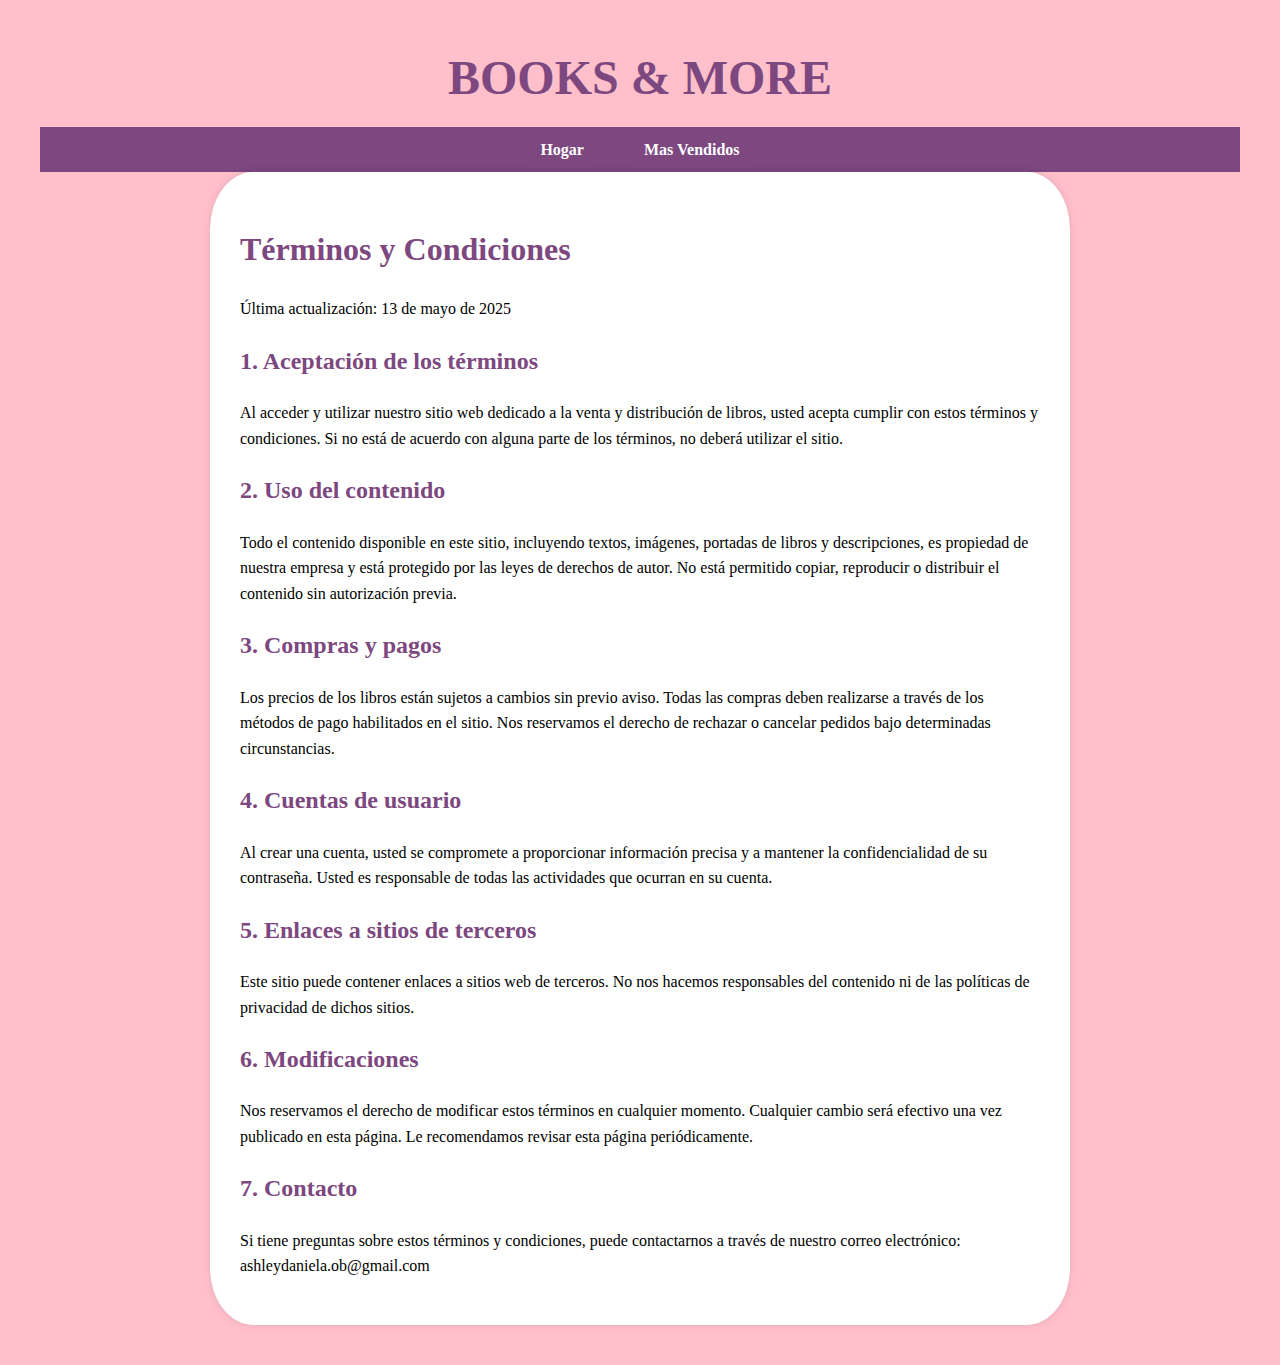
<file: Terminos.html>
<!DOCTYPE html>
<html lang="es">
<head>
    <meta charset="UTF-8">
    <meta name="viewport" content="width=device-width, initial-scale=1.0">
    <title>BOOKS & MORE</title>
    <style>
        body {
            font-family: initial, sans-serif;
            margin: 40px;
            line-height: 1.6;
            background-color: #ffc0cb;
            color: #;
        }
        h1, h2 {
            color: #7d4780;
        }
        .container {
            max-width: 800px;
            margin: auto;
            background: #fff;
            padding: 30px;
            border-radius: 5%;
            box-shadow: 0 0 10px rgba(0,0,0,0.1);
        }
        
    header h1 {
      font-size: 3em;
      text-transform: uppercase;
      margin-bottom: 10px;
    }

nav {
      background-color: #7d4780;
      padding: 10px 0;
      text-align: center;
    }

    nav ul {
      list-style: none;
      margin: 0;
      padding: 0;
      display: flex;
      justify-content: center;
      gap: 20px;
    }

    nav ul li a {
      color: white;
      text-decoration: none;
      background-color: #7d4780;
      padding: 10px 20px;
      border-radius: 20px;
      font-weight: bold;
      transition: background 0.3s, transform 0.3s;
    }

    nav ul li a:hover {
      background-color: #56105f;
      transform: scale(1.05);
    }
    </style>
</head>
<body>
    <header>
        <center>
    <h1>BOOKS & MORE</h1>
  </header>
    <nav>
    <ul>
      <li><a href="MiPagina.html">Hogar</a></li>
      <li><a href="MasVendidos.html">Mas Vendidos</a></li>
    </ul>
  </nav>
    <div class="container">
        <h1>Términos y Condiciones</h1>
        <p>Última actualización: 13 de mayo de 2025</p>

        <h2>1. Aceptación de los términos</h2>
        <p>Al acceder y utilizar nuestro sitio web dedicado a la venta y distribución de libros, usted acepta cumplir con estos términos y condiciones. Si no está de acuerdo con alguna parte de los términos, no deberá utilizar el sitio.</p>

        <h2>2. Uso del contenido</h2>
        <p>Todo el contenido disponible en este sitio, incluyendo textos, imágenes, portadas de libros y descripciones, es propiedad de nuestra empresa y está protegido por las leyes de derechos de autor. No está permitido copiar, reproducir o distribuir el contenido sin autorización previa.</p>

        <h2>3. Compras y pagos</h2>
        <p>Los precios de los libros están sujetos a cambios sin previo aviso. Todas las compras deben realizarse a través de los métodos de pago habilitados en el sitio. Nos reservamos el derecho de rechazar o cancelar pedidos bajo determinadas circunstancias.</p>

        <h2>4. Cuentas de usuario</h2>
        <p>Al crear una cuenta, usted se compromete a proporcionar información precisa y a mantener la confidencialidad de su contraseña. Usted es responsable de todas las actividades que ocurran en su cuenta.</p>

        <h2>5. Enlaces a sitios de terceros</h2>
        <p>Este sitio puede contener enlaces a sitios web de terceros. No nos hacemos responsables del contenido ni de las políticas de privacidad de dichos sitios.</p>

        <h2>6. Modificaciones</h2>
        <p>Nos reservamos el derecho de modificar estos términos en cualquier momento. Cualquier cambio será efectivo una vez publicado en esta página. Le recomendamos revisar esta página periódicamente.</p>

        <h2>7. Contacto</h2>
        <p>Si tiene preguntas sobre estos términos y condiciones, puede contactarnos a través de nuestro correo electrónico: ashleydaniela.ob@gmail.com</p>
    </div>
</body>
</html>
</file>
<file: Index.css>
body {
font-family: initial, sans-serif;
margin: 0;
padding: 0;
background-color: #ffc0cb;
}

/* HEADER */
header {
display: flex;
justify-content: space-between;
align-items: center;
padding: 20px 50px;
background-color: #ffdde1;
}

.logo img {
width: 100px;
}

nav ul {
list-style: none;
display: flex;
gap: 20px;
}

nav ul li {
display: inline;
}

nav ul li a {
text-decoration: none;
color: #444;
font-weight: bold;
}

.menu-icon {
display: none;
font-size: 24px;
}

/* HERO SECTION */
.hero {
display: flex;
justify-content: space-between;
align-items: center;
padding: 50px;
}

.text {
width: 50%;
}

.text h3 {
font-size: 20px;
text-transform: uppercase;
color: #7d4780;
}

.text h1 {
font-size: 100px;
color: #4e1266;
}

.text .tasty {
color: #7d4780;
}

.text p {
font-size: 18px;
color: #5a5a5a;
max-width: 400px;
}

.buttons {
margin-top: 20px;
}

.buy-btn, .info-btn {
padding: 10px 20px;
border: none;
font-size: 16px;
cursor: pointer;
margin-right: 10px;
}

.buy-btn {
background-color: #7d4780;
color: white;
border-radius: 5px;
}

.info-btn {
background-color: transparent;
border: 2px solid #7d4780;
color: #7d4780;
border-radius: 5px;
}

/* IMAGEN */
.image img {
width: 520px;
border-bottom-left-radius: 1000%;
}

/* FOOTER */
footer {
text-align: center;
background-color: #ffdde1;
padding: 10px;
font-size: 14px;
color: #555;
}

/* RESPONSIVE */
@media (max-width: 768px) {
.hero {
flex-direction: column;
text-align: center;
}

.text {
width: 100%;
}

.image img {
width: 80%;
}

nav ul {
display: none;
}

.menu-icon {
display: block;
}
}
</file>
<file: Separadores.css>
/* Fuente y fondo general */ 
body {
  font-family: initial, sans-serif;
  margin: 0;
  padding: 0;
  background: linear-gradient(to bottom, #ffdde1, #7d4780);
  color: #333;
}

body {
      margin: 0;
      
    }

    .navbar {
      display: flex;
      justify-content: space-between;
      align-items: center;
      background-color: #7d4780;
      padding: 10px 20px;
      color: white;
    }

    .logo a {
      color: white;
      text-decoration: none;
      font-size: 1.5em;
      font-weight: bold;
    }

    .nav-links {
      list-style: none;
      display: flex;
      gap: 15px;
      margin: 0;
      padding: 0;
    }

    .nav-links li a {
      color: white;
      text-decoration: none;
      padding: 17px 35px;
      transition: background 0.3s;
    }

    .nav-links li a:hover {
      background-color: #56105f;
      border-radius: 4px;
    }

    .menu-icon {
      display: none;
      font-size: 35px;
      cursor: pointer;
    }

    @media (max-width: 800px) {
      .nav-links {
        flex-direction: column;
        position: absolute;
        top: 60px;
        right: 0;
        background-color: #333;
        width: 100%;
        display: none;
      }

      .nav-links.active {
        display: flex;
      }

      .menu-icon {
        display: block;
      }
    }

/* Header */
header {
  background-color: #ffc0cb;
  color: #7d4780;
  text-align: center;
  padding: 40px 20px;
  box-shadow: 0 2px 10px rgba(0, 0, 0, 0.1);
}

header h1 {
  font-size: 3em;
  text-transform: uppercase;
  margin-bottom: 10px;
}

input[type="text"] {
  padding: 10px;
  width: 50%;
  border: 2px solid #7d4780;
  border-radius: 5px;
  margin-top: 10px;
}

/* Menú de navegación */
nav {
  background-color: #7d4780;
  text-align: center;
  padding: 10px 0;
  box-shadow: 0 2px 6px rgba(0, 0, 0, 0.1);
}

nav ul {
  list-style: none;
  padding: 0;
  margin: 0;
  display: flex;
  justify-content: center;
  flex-wrap: wrap;
  gap: 20px;
}

nav ul li a {
  background-color: #7d4780;
  color: #fff;
  text-decoration: none;
  padding: 10px 20px;
  border-radius: 25px;
  font-weight: bold;
  font-size: 16px;
  transition: all 0.3s ease;
  display: inline-block;
}

nav ul li a:hover {
  background-color: #56105f;
  transform: scale(1.05);
  box-shadow: 0 4px 12px rgba(125, 71, 128, 0.4);
}

/* Catálogo general */
main {
  display: flex;
  flex-direction: column;
  align-items: center;
  padding: 30px 90px;
}

#catalog {
  display: grid;
  grid-template-columns: repeat(auto-fit, minmax(220px, 1fr));
  gap: 30px;
  width: 90%;
  max-width: 1200px;
}

/* Tarjeta individual */
.book {
  background-color: #fff;
  border: 2px solid #7d4780;
  border-radius: 20px;
  text-align: center;
  padding: 20px;
  box-shadow: 0px 4px 20px rgba(125, 71, 128, 0.3);
  transition: transform 0.3s ease;
}

.book:hover {
  transform: scale(1.05);
}

.book img {
  width: 100%;
  max-width: 180px;
  height: auto;
  border-radius: 12px;
  margin-bottom: 10px;
}

.book h3 {
  color: #7d4780;
  font-size: 1.2em;
  margin: 10px 0;
}

.book p {
  margin: 5px 0;
}

/* Botón de agregar al carrito */
.add-to-cart {
  background-color: #7d4780;
  color: white;
  border: none;
  padding: 10px 15px;
  margin-top: 10px;
  border-radius: 10px;
  cursor: pointer;
  transition: background 0.3s ease;
}

.add-to-cart:hover {
  background-color: #56105f;
}

/* Detalles individuales */
#book-details {
  width: 90%;
  max-width: 900px;
  margin-top: 40px;
}

.book-info {
  display: none;
  background-color: #fff;
  padding: 25px;
  border-radius: 20px;
  box-shadow: 0 4px 15px rgba(125, 71, 128, 0.2);
  margin-bottom: 30px;
}

.book-info:target {
  display: block;
}

.book-info a {
  display: inline-block;
  margin-top: 10px;
  color: #7d4780;
  text-decoration: underline;
}

/* Footer */
footer {
  background-color: #fff;
  color: #7d4780;
  text-align: center;
  padding: 15px 0;
  font-weight: bold;
  margin-top: 50px;
}
</file>
<file: Stickers.css>
body {
  font-family: initial, sans-serif;
  margin: 0;
  padding: 0;
  background: linear-gradient(to bottom, #ffdde1, #7d4780);
  color: #333;
}

body {
      margin: 0;
      
    }

    .navbar {
      display: flex;
      justify-content: space-between;
      align-items: center;
      background-color: #7d4780;
      padding: 10px 20px;
      color: white;
    }

    .logo a {
      color: white;
      text-decoration: none;
      font-size: 1.5em;
      font-weight: bold;
    }

    .nav-links {
      list-style: none;
      display: flex;
      gap: 15px;
      margin: 0;
      padding: 0;
    }

    .nav-links li a {
      color: white;
      text-decoration: none;
      padding: 17px 35px;
      transition: background 0.3s;
    }

    .nav-links li a:hover {
      background-color: #56105f;
      border-radius: 4px;
    }

    .menu-icon {
      display: none;
      font-size: 35px;
      cursor: pointer;
    }

    @media (max-width: 800px) {
      .nav-links {
        flex-direction: column;
        position: absolute;
        top: 60px;
        right: 0;
        background-color: #333;
        width: 100%;
        display: none;
      }

      .nav-links.active {
        display: flex;
      }

      .menu-icon {
        display: block;
      }
    }

/* Header */
header {
  background-color: #ffc0cb;
  color: #7d4780;
  text-align: center;
  padding: 40px 20px;
  box-shadow: 0 2px 10px rgba(0, 0, 0, 0.1);
}

header h1 {
  font-size: 3em;
  text-transform: uppercase;
  margin-bottom: 10px;
}

input[type="text"] {
  padding: 10px;
  width: 50%;
  border: 2px solid #7d4780;
  border-radius: 5px;
  margin-top: 10px;
}

/* Menú de navegación */
nav {
  background-color: #7d4780;
  text-align: center;
  padding: 10px 0;
  box-shadow: 0 2px 6px rgba(0, 0, 0, 0.1);
}

nav ul {
  list-style: none;
  padding: 0;
  margin: 0;
  display: flex;
  justify-content: center;
  flex-wrap: wrap;
  gap: 20px;
}

nav ul li a {
  background-color: #7d4780;
  color: #fff;
  text-decoration: none;
  padding: 10px 20px;
  border-radius: 25px;
  font-weight: bold;
  font-size: 16px;
  transition: all 0.3s ease;
  display: inline-block;
}

nav ul li a:hover {
  background-color: #56105f;
  transform: scale(1.05);
  box-shadow: 0 4px 12px rgba(125, 71, 128, 0.4);
}

/* Catálogo general */
main {
  display: flex;
  flex-direction: column;
  align-items: center;
  padding: 30px 10px;
}

#catalog {
  display: grid;
  grid-template-columns: repeat(auto-fit, minmax(220px, 1fr));
  gap: 30px;
  width: 90%;
  max-width: 1200px;
}

/* Tarjeta individual */
.book {
  background-color: #fff;
  border: 2px solid #7d4780;
  border-radius: 20px;
  text-align: center;
  padding: 20px;
  box-shadow: 0px 4px 20px rgba(125, 71, 128, 0.3);
  transition: transform 0.3s ease;
}

.book:hover {
  transform: scale(1.05);
}

.book img {
  width: 100%;
  max-width: 180px;
  height: auto;
  border-radius: 12px;
  margin-bottom: 10px;
}

.book h3 {
  color: #7d4780;
  font-size: 1.2em;
  margin: 10px 0;
}

.book p {
  margin: 5px 0;
}

/* Botón de agregar al carrito */
.add-to-cart {
  background-color: #7d4780;
  color: white;
  border: none;
  padding: 10px 15px;
  margin-top: 10px;
  border-radius: 10px;
  cursor: pointer;
  transition: background 0.3s ease;
}

.add-to-cart:hover {
  background-color: #56105f;
}

/* Detalles individuales */
#book-details {
  width: 90%;
  max-width: 900px;
  margin-top: 40px;
}

.book-info {
  display: none;
  background-color: #fff;
  padding: 25px;
  border-radius: 20px;
  box-shadow: 0 4px 15px rgba(125, 71, 128, 0.2);
  margin-bottom: 30px;
}

.book-info:target {
  display: block;
}

.book-info a {
  display: inline-block;
  margin-top: 10px;
  color: #7d4780;
  text-decoration: underline;
}

/* Footer */
footer {
  background-color: #fff;
  color: #7d4780;
  text-align: center;
  padding: 15px 0;
  font-weight: bold;
  margin-top: 50px;
}
</file>
